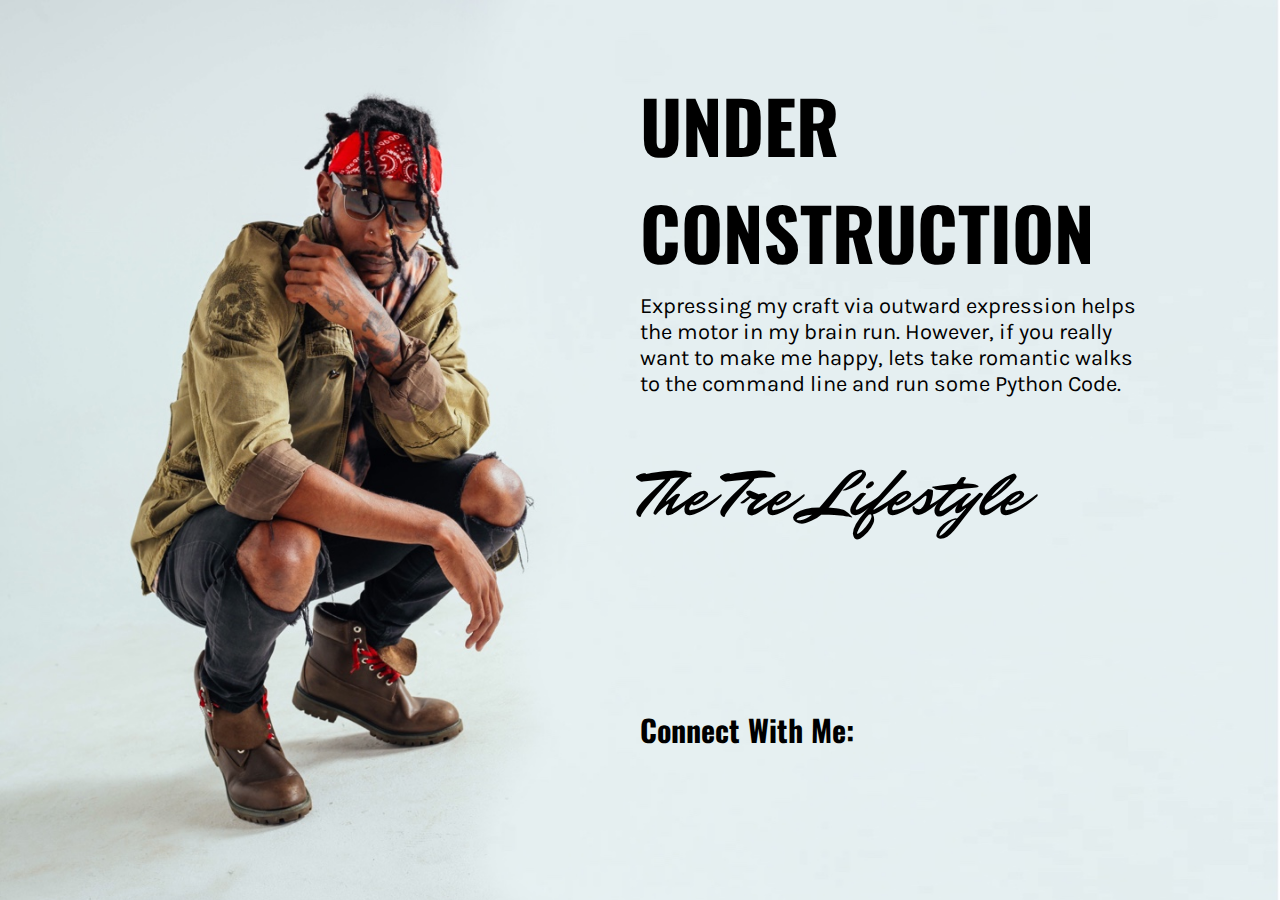
<file: index.html>
<!DOCTYPE html>
<html lang="en">
<head>
    <meta charset="UTF-8">
    <meta name="viewport" content="width=device-width, initial-scale=1.0">
    <meta http-equiv="X-UA-Compatible" content="ie=edge">
    <link href="https://fonts.googleapis.com/css?family=Oswald:500" rel="stylesheet">
    <link href="https://fonts.googleapis.com/css?family=Karla" rel="stylesheet"> 
    <link href="https://fonts.googleapis.com/css?family=Mr+Dafoe" rel="stylesheet"> 
    <link rel="stylesheet" href="https://use.fontawesome.com/releases/v5.2.0/css/all.css" integrity="sha384-hWVjflwFxL6sNzntih27bfxkr27PmbbK/iSvJ+a4+0owXq79v+lsFkW54bOGbiDQ" crossorigin="anonymous">
    <link rel="stylesheet" type="text/css" href="/css/styles.css">
    <script src="https://ajax.googleapis.com/ajax/libs/jquery/3.3.1/jquery.min.js"></script>
    <script type="text/javascript">
        if (screen.width <= 699) {
        document.location = "/templates/mobile.html";
        }
    </script>
    <title>TheTreLifestyle</title>
</head>
<body id="tre">
    <div class="container">
        <h1>UNDER <br/>
            CONSTRUCTION <!-- Lifestyle Blogger.--></h1> 
            
        <p>
            Expressing my craft via outward expression helps the motor in my brain run.
            However, if you really want to make me happy, lets take romantic walks to the 
            command line and run some Python Code.
        </p>
        
        <p class="signature">The Tre Lifestyle</p>
        <div class="flex-container">
            
            <nav>
                <h2>Connect With Me:</h2>
                <li><a href="http://instagram.com/TheTreLifestyle"><i class="fab fa-instagram"></i></a></li>
                <li><a href="http://twitter.com/TheTreLifestyle"><i class="fab fa-twitter-square"></i></a></li>
                <li><a href="http://github.com/TheTreLifestyle"><i class="fab fa-github"></i></a></li>
                <li><a href="https://www.youtube.com/watch?v=qiaPHpPhr-I&list=PLfYErAnqtTfeB1xOnJEX4q2aFcZUIfEIq"><i class="fab fa-youtube-square"></i></a></li>

            </nav>
            
        </div>

    </div>
</body>
</html>
</file>
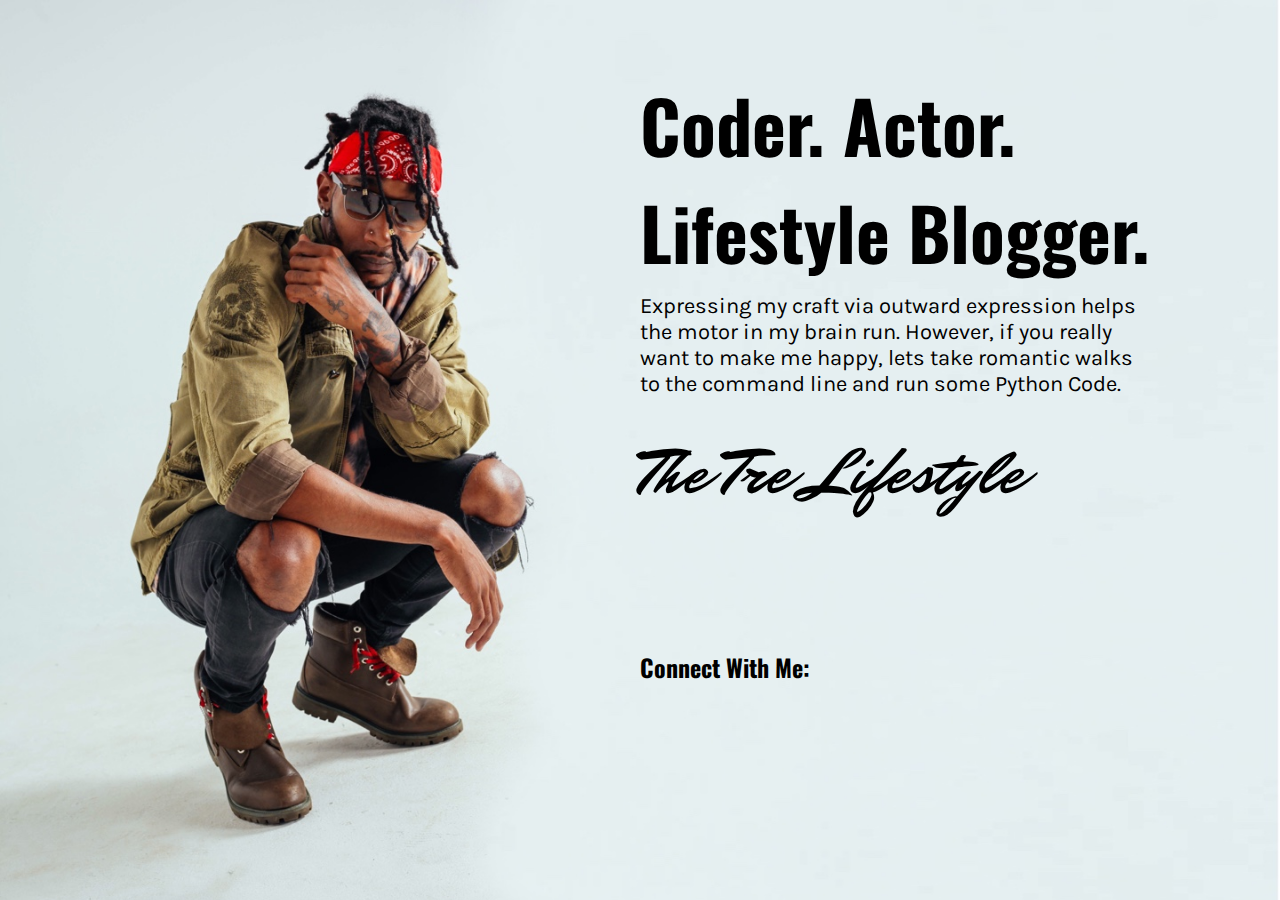
<file: TTL.html>
<!DOCTYPE html>
<html lang="en">
<head>
    <meta charset="UTF-8">
    <meta name="viewport" content="width=device-width, initial-scale=1.0">
    <meta http-equiv="X-UA-Compatible" content="ie=edge">
    <link href="https://fonts.googleapis.com/css?family=Oswald:500" rel="stylesheet">
    <link href="https://fonts.googleapis.com/css?family=Karla" rel="stylesheet"> 
    <link href="https://fonts.googleapis.com/css?family=Mr+Dafoe" rel="stylesheet"> 
    <link rel="stylesheet" href="https://use.fontawesome.com/releases/v5.2.0/css/all.css" integrity="sha384-hWVjflwFxL6sNzntih27bfxkr27PmbbK/iSvJ+a4+0owXq79v+lsFkW54bOGbiDQ" crossorigin="anonymous">
    <link rel="stylesheet" type="text/css" href="styles.css">
    <title>Document</title>
</head>
<body id="tre">
    <div class="container">
        <h1>Coder. Actor. <br/>
            Lifestyle Blogger.</h1>
            
        <p>
            Expressing my craft via outward expression helps the motor in my brain run.
            However, if you really want to make me happy, lets take romantic walks to the 
            command line and run some Python Code.
        </p>
        
        <p class="signature">The Tre Lifestyle</p>
        <div class="flex-container">
            <h2>Connect With Me:</h2>
            <nav>
                <li><a href="http://instagram.com/TheTreLifestyle"><i class="fab fa-instagram"></i></a></li>
                <li><a href="http://twitter.com/TheTreLifestyle"><i class="fab fa-twitter-square"></i></a></li>
                <li><a href="http://github.com/TheTreLifestyle"><i class="fab fa-github"></i></a></li>
                <li><a href="https://www.facebook.com/RickieAMiller"><i class="fab fa-facebook-square"></i></a></li>

            </nav>
            
        </div>

    </div>
</body>
</html>
</file>
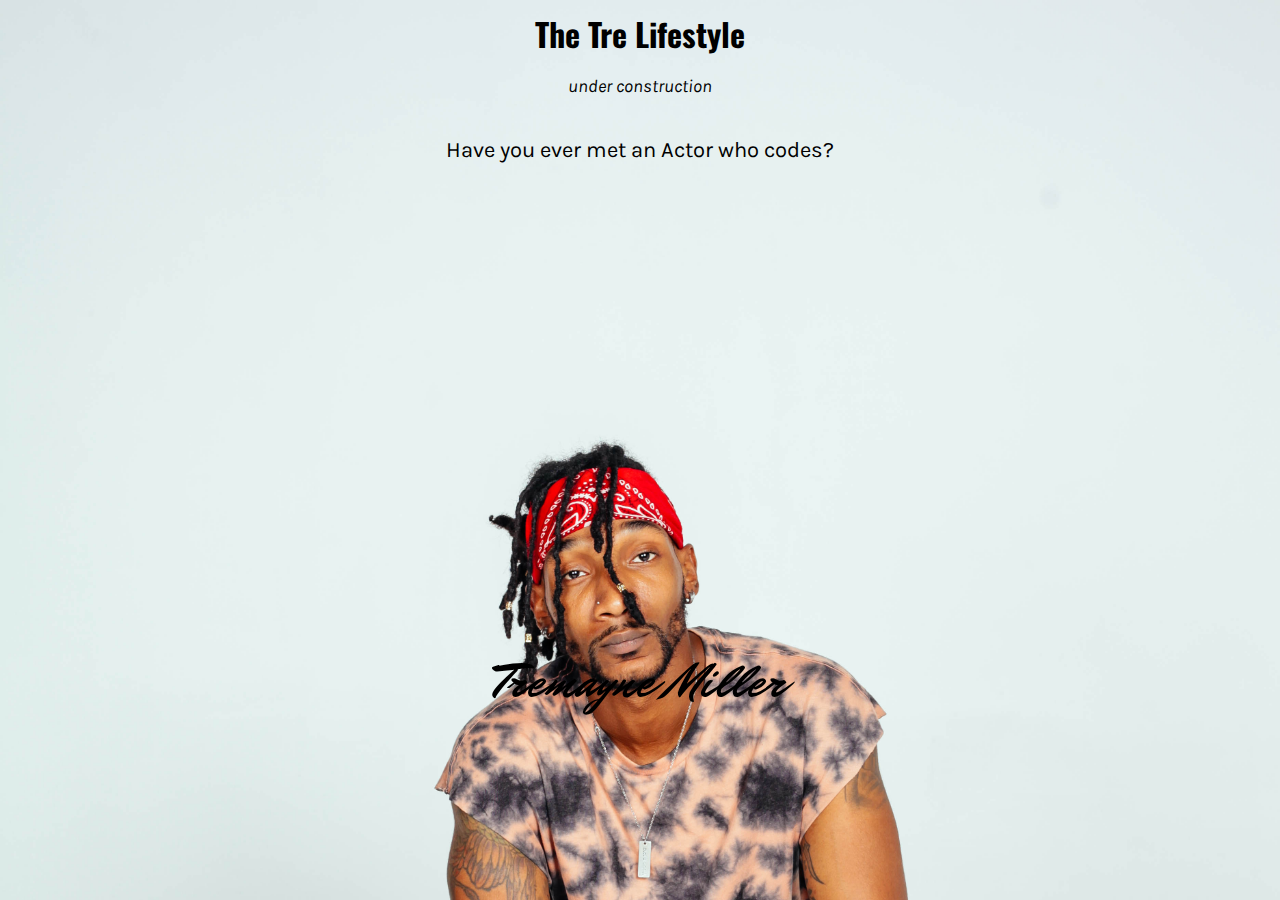
<file: templates/mobile.html>
<!DOCTYPE html>
<html lang="en">
<head>
    <meta charset="UTF-8">
    <meta name="viewport" content="width=device-width, initial-scale=1.0">
    <meta http-equiv="X-UA-Compatible" content="ie=edge">
    <link rel="stylesheet" href="/templates/mobile.css">
    <link href="https://fonts.googleapis.com/css?family=Oswald:500" rel="stylesheet">
    <link href="https://fonts.googleapis.com/css?family=Karla" rel="stylesheet"> 
    <link href="https://fonts.googleapis.com/css?family=Mr+Dafoe" rel="stylesheet"> 
    <link rel="stylesheet" href="https://use.fontawesome.com/releases/v5.2.0/css/all.css" integrity="sha384-hWVjflwFxL6sNzntih27bfxkr27PmbbK/iSvJ+a4+0owXq79v+lsFkW54bOGbiDQ" crossorigin="anonymous">
    <title>TheTreLifestyle</title>
</head>
<body>
    <h1>The Tre Lifestyle</h1>
    <p style="font-style: italic">under construction</p>
    <div class="container">
        <div class="sub">
            <p>Have you ever met an Actor who codes?</p>
        </div>
        <div></div>
        <div class="signature">
            Tremayne Miller
            <div class="social_container">
                <div><a href="http://instagram.com/TheTreLifestyle"><i class="fab fa-instagram"></i></a></div>
                <div><a href="http://twitter.com/TheTreLifestyle"><i class="fab fa-twitter-square"></i></a></div>
                <div><a href="https://github.com/TremayneMiller"><i class="fab fa-github"></i></a></div>
                <div><a href="https://www.facebook.com/RickieAMiller"><i class="fab fa-facebook-square"></i></a></div>
            </div>
        </div>
       
    </div>
    
</body>
</html>
</file>
<file: css/styles.css>
html {
    max-height: auto;
    max-width: 100%;
    background: url(/css/images/Tre-1.jpg);
    background-position: center top ;
    background-repeat: no-repeat;
    background-attachment: fixed;
    background-size: cover;
}

.container {
    display: flex;
    flex-wrap: wrap;
    width: 50%;
    height: 100%;
    float: right;

   
}

h1 {
    font-size: 72px;
    margin-top: 10%;
    font-family: 'Oswald', sans-serif;
    display: flex;
    flex-wrap: wrap;

}

br {
    display: block;
    margin: -15px 0;
    /* line-height: 22px; */
}

p {
    font-size: 22px;
    font-family: 'Karla', sans-serif;
    margin-right: 20%;
    margin-top: -40px;
}

.signature {
    font-size: 66px;
    margin-top: 30px;
    font-family: 'Mr Dafoe', cursive;
}

.flex-container {
    display: flex;
    flex-wrap: wrap;
    background-color: white transparent;
    margin-top: 0;
}

.flex-container > nav > li {
    margin-top: 35%;
    text-align: center;
    line-height: 75px;
    font-size: 30px;
    display: inline-block;
    /* flex-wrap: wrap; */
    padding: 10px;

}

h2 {
    text-align: left;
    margin-top: 10%;
    font-family: 'Oswald', sans-serif;
    padding-right: 20px;
    display: inline-block;
    font-size: 30px;
    /* flex-wrap: wrap; */
}

a { color:black } /* Globally */

/* Each state */

a:visited { text-decoration: none; color:black; }
a:hover { text-decoration: none; color: red; }
a:focus { text-decoration: none; color:yellow; }
a:hover, a:active { text-decoration: none; color:red }
</file>
<file: styles.css>
html {
    max-height: auto;
    max-width: 100%;
    background: url(/Tre-1.jpg);
    background-position: center top ;
    background-repeat: no-repeat;
    background-attachment: fixed;
    background-size: cover;
}

.container {
    width: 50%;
    height: 100%;
    float: right;

   
}

h1 {
    font-size: 72px;
    margin-top: 10%;
    font-family: 'Oswald', sans-serif;

}

br {
    display: block;
    margin: -15px 0;
    /* line-height: 22px; */
}

p {
    font-size: 22px;
    font-family: 'Karla', sans-serif;
    margin-right: 20%;
    margin-top: -40px;
}

.signature {
    font-size: 66px;
    margin-top: 30px;
    font-family: 'Mr Dafoe', cursive;
}

.flex-container {
    display: flex;
    flex-wrap: wrap;
    background-color: white transparent;
    margin-top: 0;
}

.flex-container > nav > li {
    margin-top: 18%;
    text-align: center;
    line-height: 75px;
    font-size: 30px;
    display: inline-block;
    /* flex-wrap: wrap; */
    padding: 10px;

}

h2 {
    text-align: left;
    margin-top: 10%;
    font-family: 'Oswald', sans-serif;
    padding-right: 20px;
    display: flex;
    flex-wrap: wrap;
}

a { color:black } /* Globally */

/* Each state */

a:visited { text-decoration: none; color:black; }
a:hover { text-decoration: none; color: red; }
a:focus { text-decoration: none; color:yellow; }
a:hover, a:active { text-decoration: none; color:red }
</file>
<file: templates/mobile.css>
.container {
    display: flex;
    flex-direction: column;
    height: 730px;
}

.social_container {
    display: flex;
    flex-direction: row;
    justify-content: space-evenly;
    padding-top: 10px;
}

.container > div {
    width: 100;
    height: 100;
}

html, body {
    /* margin: 10px; */
}

h1 {
    font-family: 'Oswald', sans-serif;
    text-align: center;
    margin: 10px;
}

p {
    text-align: center;
    font-size: 18px;
    font-family: 'Karla', sans-serif;
}

.sub > p {
    font-size: 22px;
    font-family: 'Karla', sans-serif;
    text-align: center;
}

html {
    background: url(/css/images/Tre-2.jpg);
    /* background-attachment: fixed; */
    background-size: cover;
    background-position: center top ;
}

.signature {
    margin-top: 50px;
    flex-direction: column;
    justify-content: baseline;
    font-size: 50px;
    font-family: 'Mr Dafoe', cursive;
    text-align: center;
    color: rgb(0, 0, 0);
    
}

nav {
    text-align: center;
    font-size: 30px;
    display: flex;
    flex-direction: row;
    /* flex-wrap: wrap; */
}


.container > div:nth-child(1) {
    /* background-color: #96ceb4; */
    height: 33%;	
    
}
  
.container > div:nth-child(2) {
    /* background-color: #ff6f69; */
    height: 33%;	
}
  
.container > div:nth-child(3) {
    /* background-color: #88d8b0; */
    height: 10%;	
}

a { color:black } /* Globally */

a:visited { text-decoration: none; color:black; }
a:hover { text-decoration: none; color: red; }
a:focus { text-decoration: none; color:yellow; }
a:hover, a:active { text-decoration: none; color:red }
</file>
